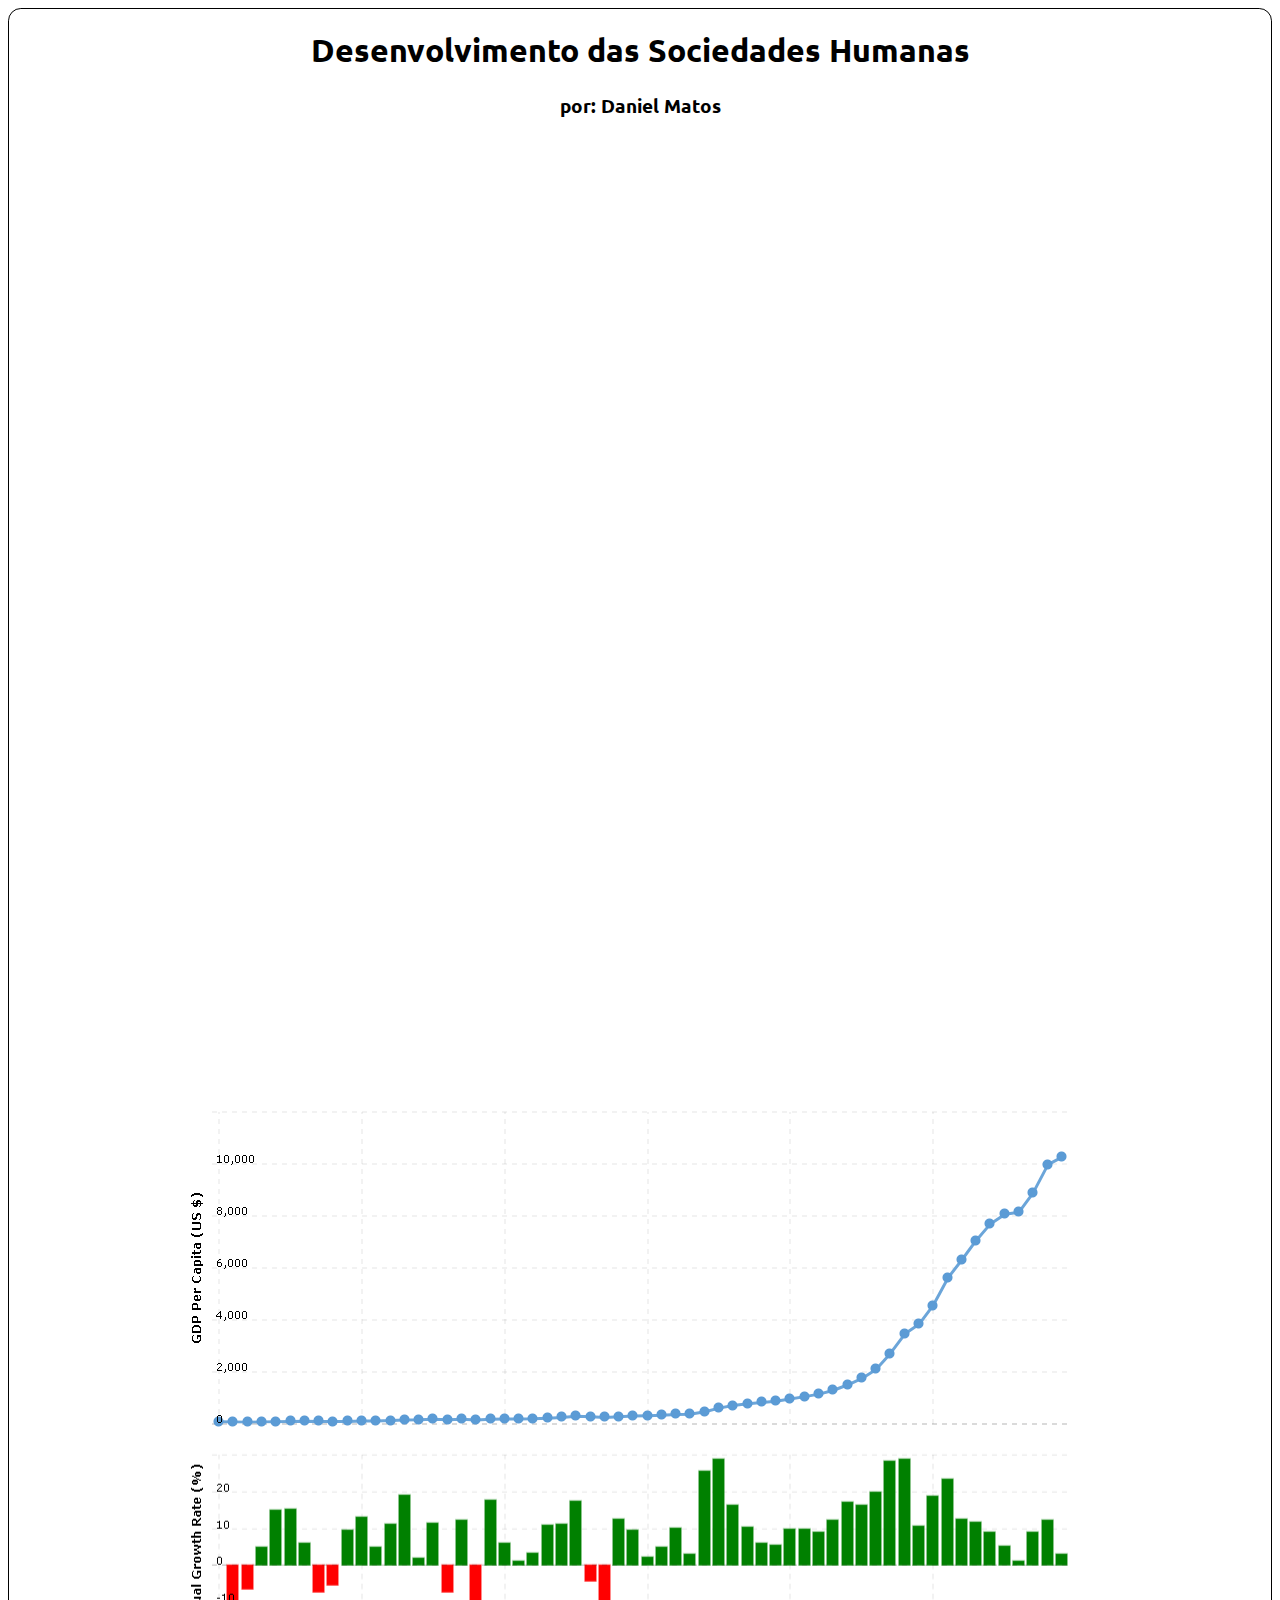
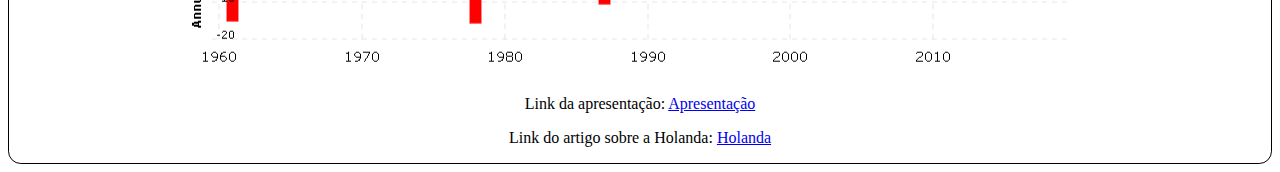
<file: index.html>
<!DOCTYPE html>
<html lang="pt-BR">
<head>
    <meta charset="UTF-8">
    <meta http-equiv="X-UA-Compatible" content="IE=edge">
    <meta name="viewport" content="width=device-width, initial-scale=1.0">
    <title>Apresentação Desenvolvimento de Sociedades Humanas</title>
    <link rel="stylesheet" href="./apresentacao.css">

    <link rel="preconnect" href="https://fonts.googleapis.com">
    <link rel="preconnect" href="https://fonts.gstatic.com" crossorigin>
    <link href="https://fonts.googleapis.com/css2?family=Ubuntu:ital,wght@1,300&display=swap" rel="stylesheet">

    <script>

    </script>
</head>
<body>

    <header>
        <h1>Desenvolvimento das Sociedades Humanas</h1>
        <h3>por: Daniel Matos</h3>
    </header>


    <main>


        <iframe style="border:none" width="800" height="450" src="https://whimsical.com/embed/EJ5yiViSiueb8eE5NoRYgH"></iframe>

        <br>
    
        <iframe src="https://pt.knoema.com/atlas/embed/China/Índice-de-Desenvolvimento-Humano" allowtransparency="true" frameborder="0" width="720" min-width="560" height="500" scrolling="no"></iframe>
    
        <br>

        <img src="./china-gdp-per-capita-2021-06-28-macrotrends.png " alt="China IDH desenvolvimento">

        
        <p>Link da apresentação: <a href="https://docs.google.com/presentation/d/1ajUF8Si3zNlVyrp_Kk6o40E8O0fkC1eRzvw3HlE3CfE/edit?usp=sharing">Apresentação</a></p>

        <p>Link do artigo sobre a Holanda: <a href="https://futurefundation.github.io/menu/articles/ciencias/holandahuygens.html">Holanda</a></p>

    </main>

</body>
</html>
</file>
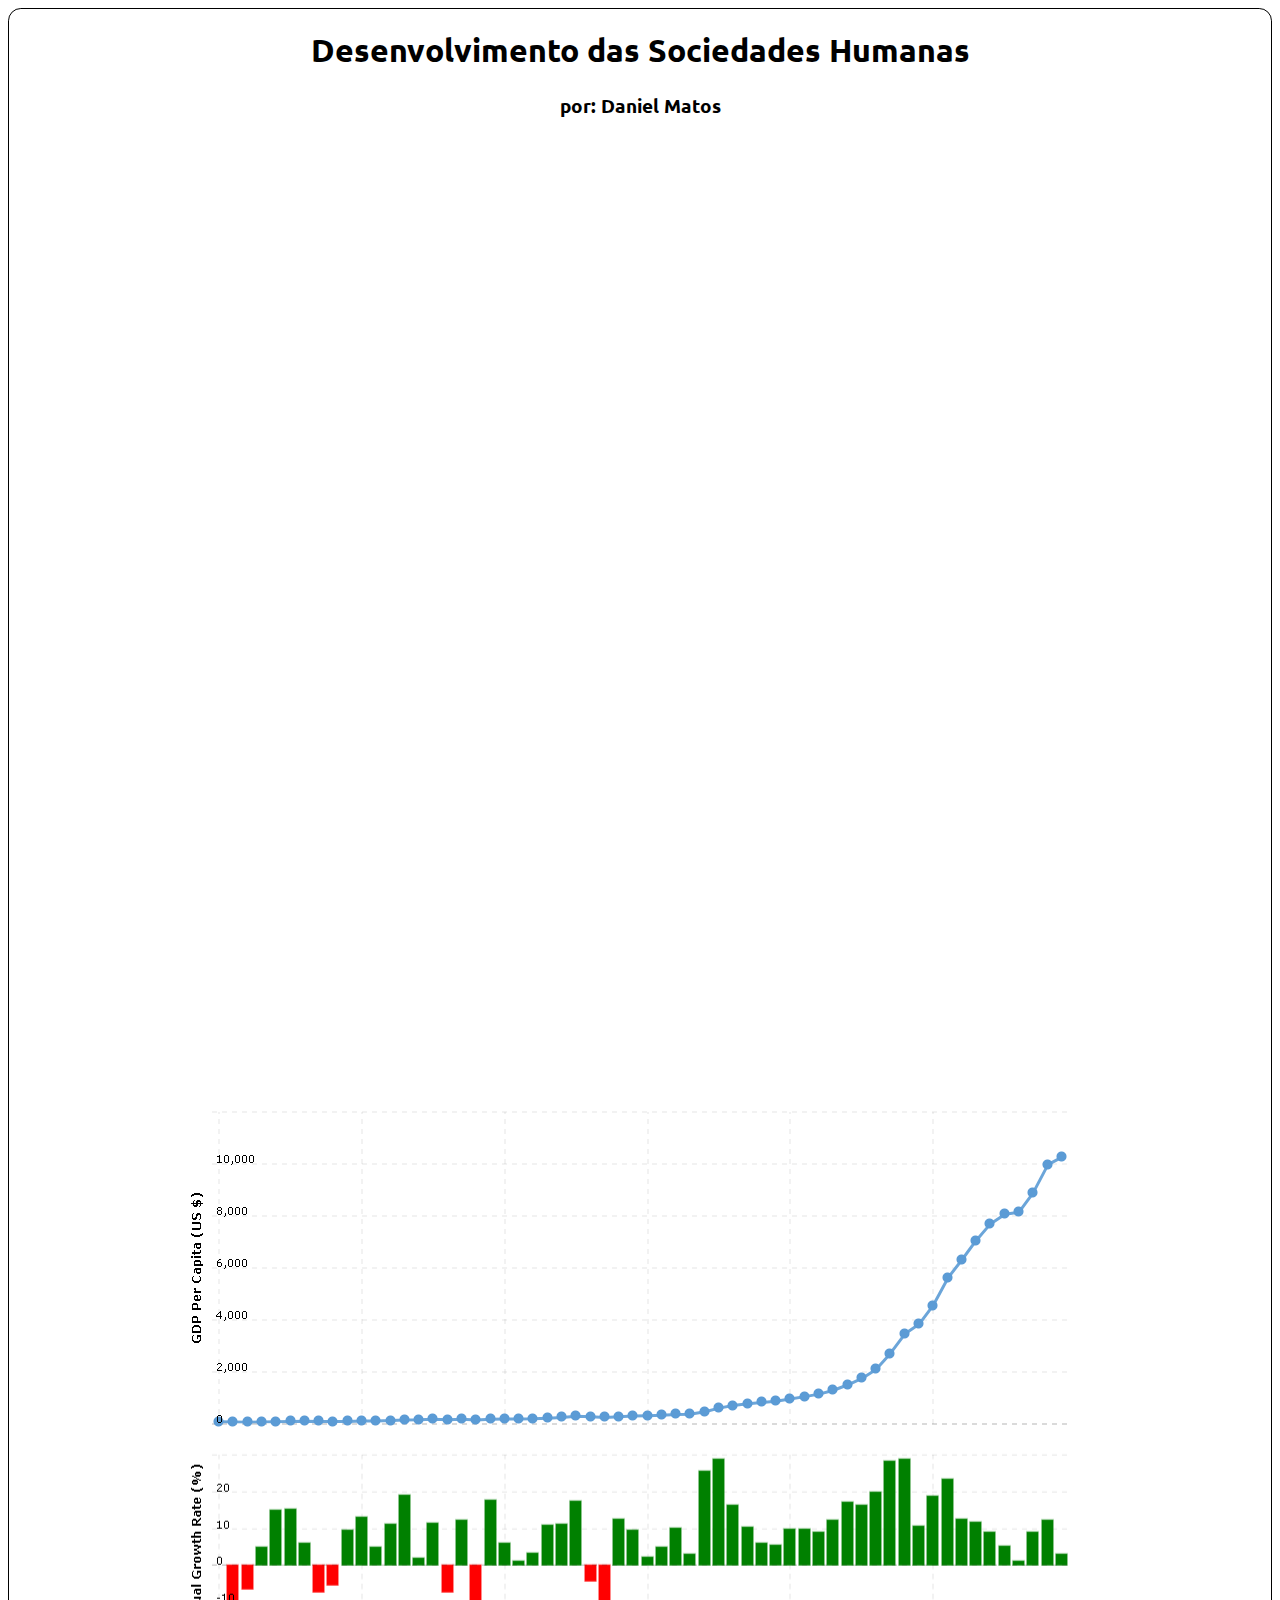
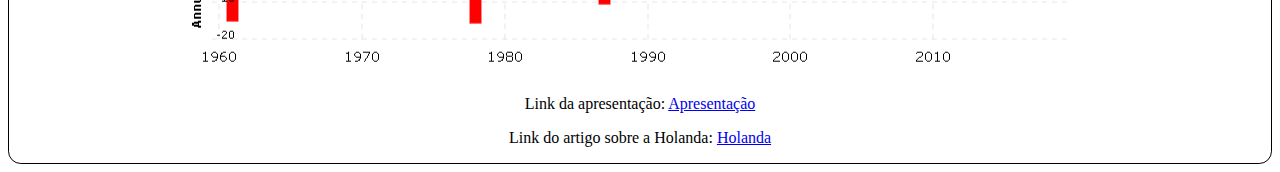
<file: apresentacao.html>
<!DOCTYPE html>
<html lang="pt-BR">
<head>
    <meta charset="UTF-8">
    <meta http-equiv="X-UA-Compatible" content="IE=edge">
    <meta name="viewport" content="width=device-width, initial-scale=1.0">
    <title>Apresentação Desenvolvimento de Sociedades Humanas</title>
    <link rel="stylesheet" href="./apresentacao.css">

    <link rel="preconnect" href="https://fonts.googleapis.com">
    <link rel="preconnect" href="https://fonts.gstatic.com" crossorigin>
    <link href="https://fonts.googleapis.com/css2?family=Ubuntu:ital,wght@1,300&display=swap" rel="stylesheet">

    <script>

    </script>
</head>
<body>

    <header>
        <h1>Desenvolvimento das Sociedades Humanas</h1>
        <h3>por: Daniel Matos</h3>
    </header>


    <main>


        <iframe style="border:none" width="800" height="450" src="https://whimsical.com/embed/EJ5yiViSiueb8eE5NoRYgH"></iframe>

        <br>
    
        <iframe src="https://pt.knoema.com/atlas/embed/China/Índice-de-Desenvolvimento-Humano" allowtransparency="true" frameborder="0" width="720" min-width="560" height="500" scrolling="no"></iframe>
    
        <br>

        <img src="./china-gdp-per-capita-2021-06-28-macrotrends.png " alt="China IDH desenvolvimento">

        
        <p>Link da apresentação: <a href="https://docs.google.com/presentation/d/1ajUF8Si3zNlVyrp_Kk6o40E8O0fkC1eRzvw3HlE3CfE/edit?usp=sharing">Apresentação</a></p>

        <p>Link do artigo sobre a Holanda: <a href="https://futurefundation.github.io/menu/articles/ciencias/holandahuygens.html">Holanda</a></p>

    </main>

</body>
</html>
</file>
<file: apresentacao.css>
* {
    align-items: center;
    justify-content: center;
    text-align: center;
}

body {
    border: 1px solid black;
    border-radius: 0.8rem;
}

header {
    font-family: 'Ubuntu', sans-serif;
}
</file>
